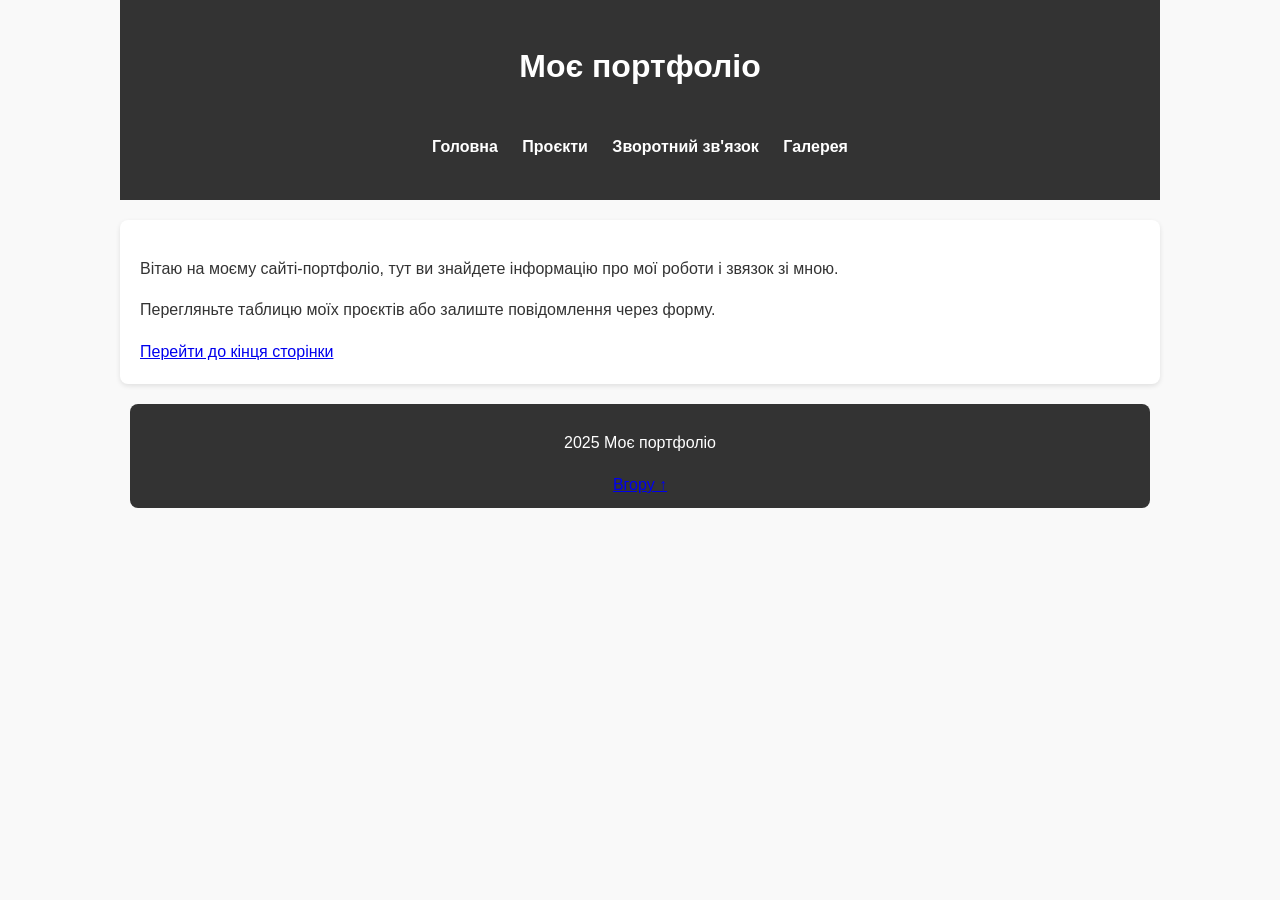
<file: portfolio/index.html>
<!DOCTYPE html>
<html lang="uk">
<head>
  <meta charset="UTF-8">
  <title>Головна – Портфоліо</title>
  <link rel="stylesheet" href="portfolio.css">
</head>
<body>
<header>
  <h1>Моє портфоліо</h1>
  <nav>
    <a href="index.html">Головна</a> 
    <a href="table.html">Проєкти</a> 
    <a href="form.html">Зворотний зв'язок</a> 
    <a href="about.html">Галерея</a>
  </nav>
</header>

<main>
  <a id="top"></a>
  <p>Вітаю на моєму сайті-портфоліо, тут ви знайдете інформацію про мої роботи і звязок зі мною.</p>
  <p>Перегляньте таблицю моїх проєктів або залиште повідомлення через форму.</p>
  <a href="#bottom">Перейти до кінця сторінки</a>
</main>

<footer>
  <a id="bottom"></a>
  <p>2025 Моє портфоліо</p>
  <a href="#top">Вгору ↑</a>
</footer>
</body>
</html>
</file>
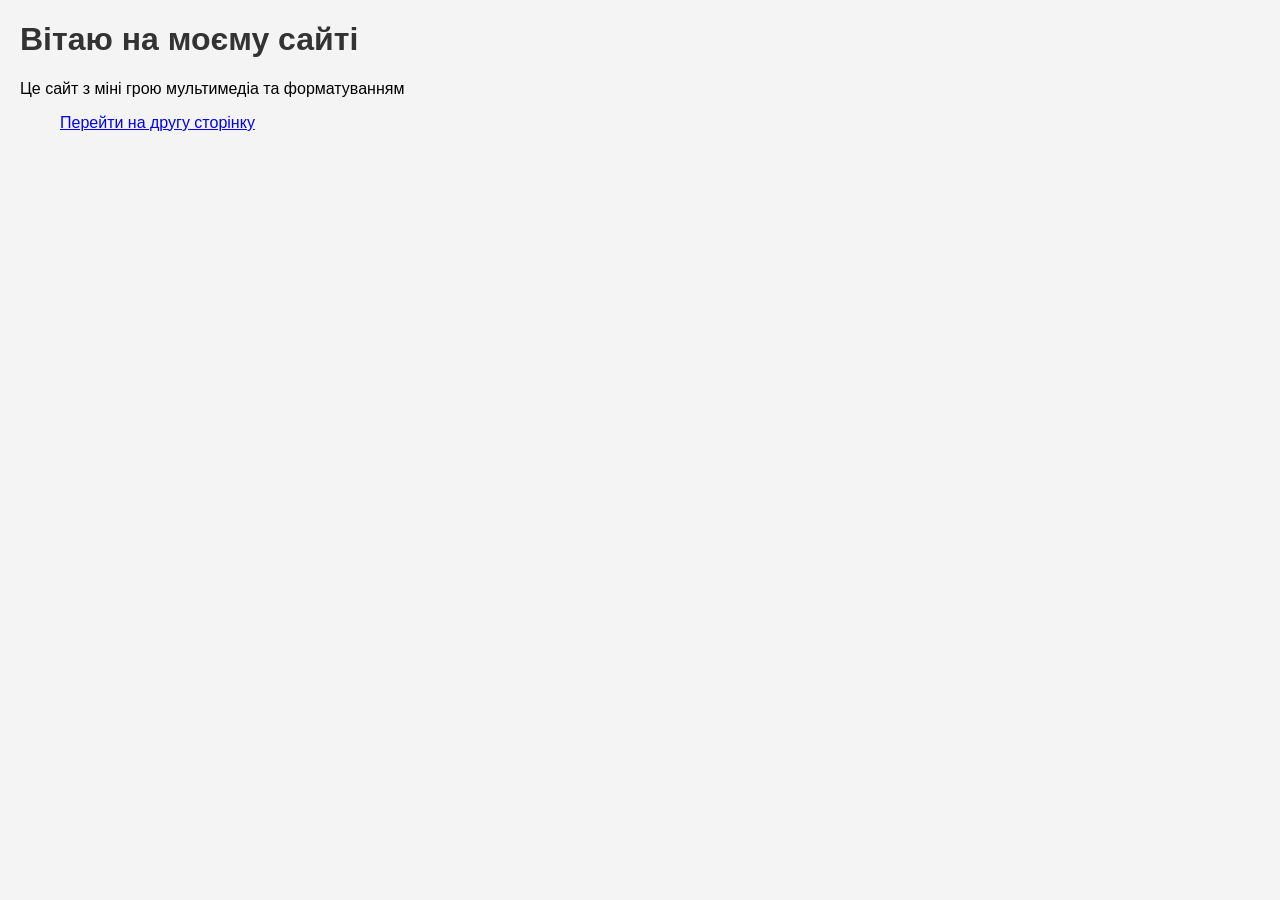
<file: main.html>
<!DOCTYPE html>
<html lang="uk">
<head>
  <meta charset="UTF-8">
  <title>Мій сайт</title>
  <link rel="stylesheet" href="style.css">
</head>
<body>
  <h1>Вітаю на моєму сайті</h1>
  <p>Це сайт з міні грою мультимедіа та форматуванням</p>
  
  <nav>
    <ul>
      <li><a href="format.html">Перейти на другу сторінку</a></li>
    </ul>
  </nav>
</body>
</html>
</file>
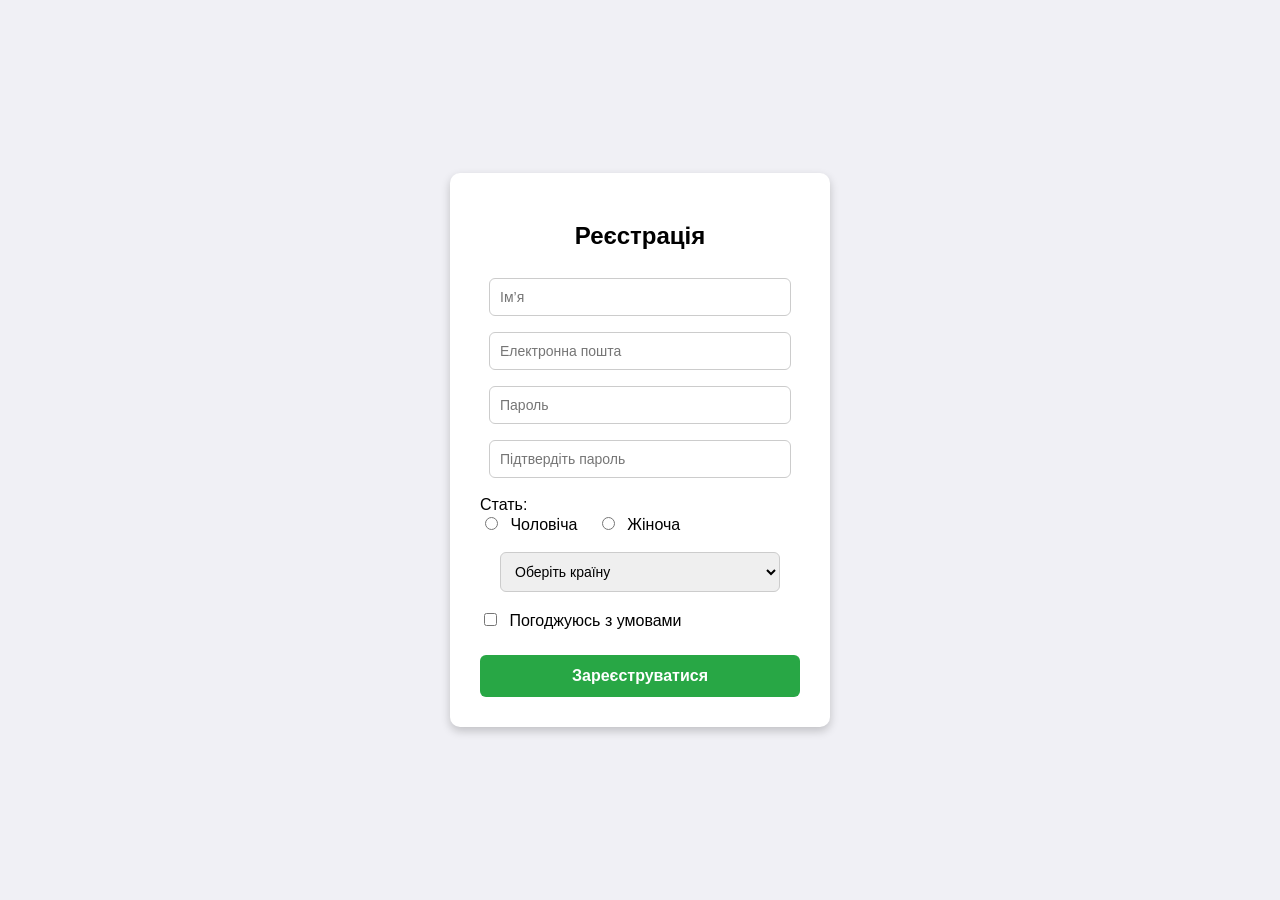
<file: registration.html>
<!DOCTYPE html>
<html lang="uk">
<head>
  <meta charset="UTF-8">
  <title>Реєстрація</title>
  <link rel="stylesheet" href="cssstyle.css">
</head>
<body>
  <div class="form-container">
    <h2>Реєстрація</h2>
    <form>
      <input type="text" placeholder="Ім’я" required><br>
      <input type="email" placeholder="Електронна пошта" required><br>
      <input type="password" placeholder="Пароль" required><br>
      <input type="password" placeholder="Підтвердіть пароль" required><br>
      <div class="gender">
        <span>Стать:</span><br>
        <input type="radio" id="male" name="gender" value="male">
        <label for="male">Чоловіча</label>
        <input type="radio" id="female" name="gender" value="female">
        <label for="female">Жіноча</label>
      </div>
      <select required>
        <option value="">Оберіть країну</option>
        <option value="ua">Україна</option>
        <option value="pl">Австрія</option>
        <option value="de">Німеччина</option>
        <option value="us">США</option>
      </select><br>
      <div class="terms">
        <input type="checkbox" id="agree" required>
        <label for="agree">Погоджуюсь з умовами</label>
      </div>
      <button type="submit">Зареєструватися</button>
    </form>
  </div>
</body>
</html>
</file>
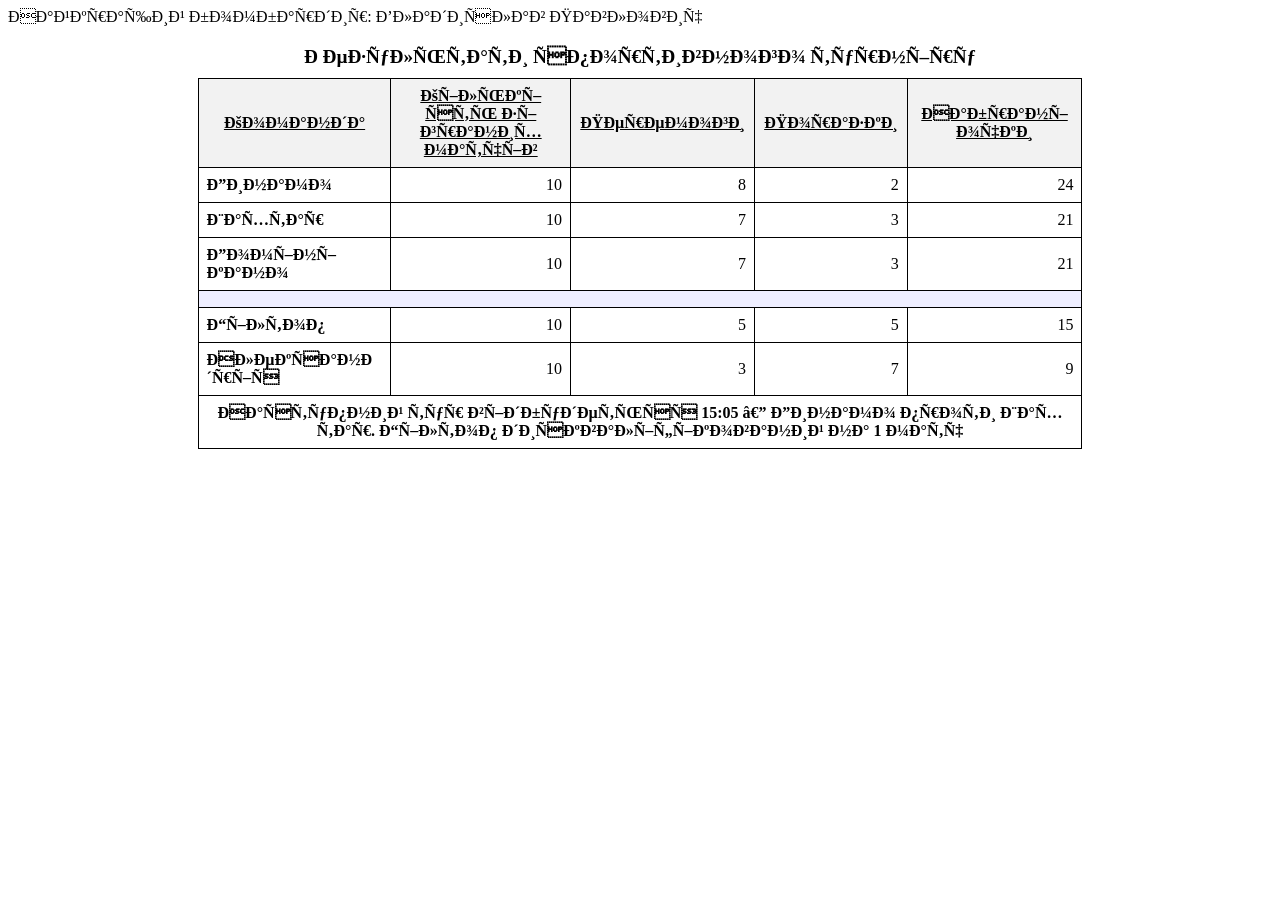
<file: result.html>
<!DOCTYPE html>
<html>
<head>
    <meta charset "UTF-8">
    <title>Результати спортивного турніру</title>
    <style>
    table {
      border-collapse: collapse;
      width: 70%;
      margin: 20px auto;
    }
    th, td {
      border: 1px solid black;
      padding: 8px;
    }
    th {
      text-align: center;
      text-decoration: underline;
      background-color: #f2f2f2;
    }
    td:first-child {
      text-align: left;
      font-weight: bold;
    }
    td {
      text-align: right;
    }
    /* Виділяємо перші три команди */
    .top1 { background-color: #ffd700; } /* золото */
    .top2 { background-color: #c0c0c0; } /* срібло */
    .top3 { background-color: #cd7f32; } /* бронза */
    caption {
      caption-side: top;
      font-weight: bold;
      margin-bottom: 10px;
      font-size: 1.2em;
    }
    .note {
      font-size: 0.9em;
      font-style: italic;
      margin-top: 10px;
      text-align: center;
    }
    </style>
</head>
<body>
  <table>
    <caption>Результати спортивного турніру</caption>
    <thead>
      <tr>
        <th>Команда</th>
        <th>Кількість зіграних матчів</th>
        <th>Перемоги</th>
        <th>Поразки</th>
        <th>Набрані очки</th>
      </tr>
    </thead>
    <tbody>
      <tr class="top-1">
        <td>Динамо</td>
        <td>10</td>
        <td>8</td>
        <td>2</td>
        <td>24</td>
      </tr>
      <tr class="top-2">
        <td>Шахтар</td>
        <td>10</td>
        <td>7</td>
        <td>3</td>
        <td>21</td>
      </tr>
       <tr class="top-3">
        <td>Домінікано</td>
        <td>10</td>
        <td>7</td>
        <td>3</td>
        <td>21</td>
      </tr>
      <tr>
        <td colspan="5" style="text-align:center; background:#eef;"></td>
          Найкращий бомбардир: Владислав Павлович
        </td>
      </tr>
      <tr>
        <td>Гілтоп</td>
        <td>10</td>
        <td>5</td>
        <td>5</td>
        <td>15</td>
      </tr>
      <tr>
        <td>Александрія</td>
        <td>10</td>
        <td>3</td>
        <td>7</td>
        <td>9</td>
      </tr>
    </tbody>
    <tfoot>
      <tr>
        <td colspan="5" style="text-align:center;">
          Наступний тур відбудеться 15:05 — Динамо проти Шахтар. Гілтоп дискваліфікований на 1 матч
        </td>
      </tr>
    </tfoot>
  </table>
</body>
</html>
</file>
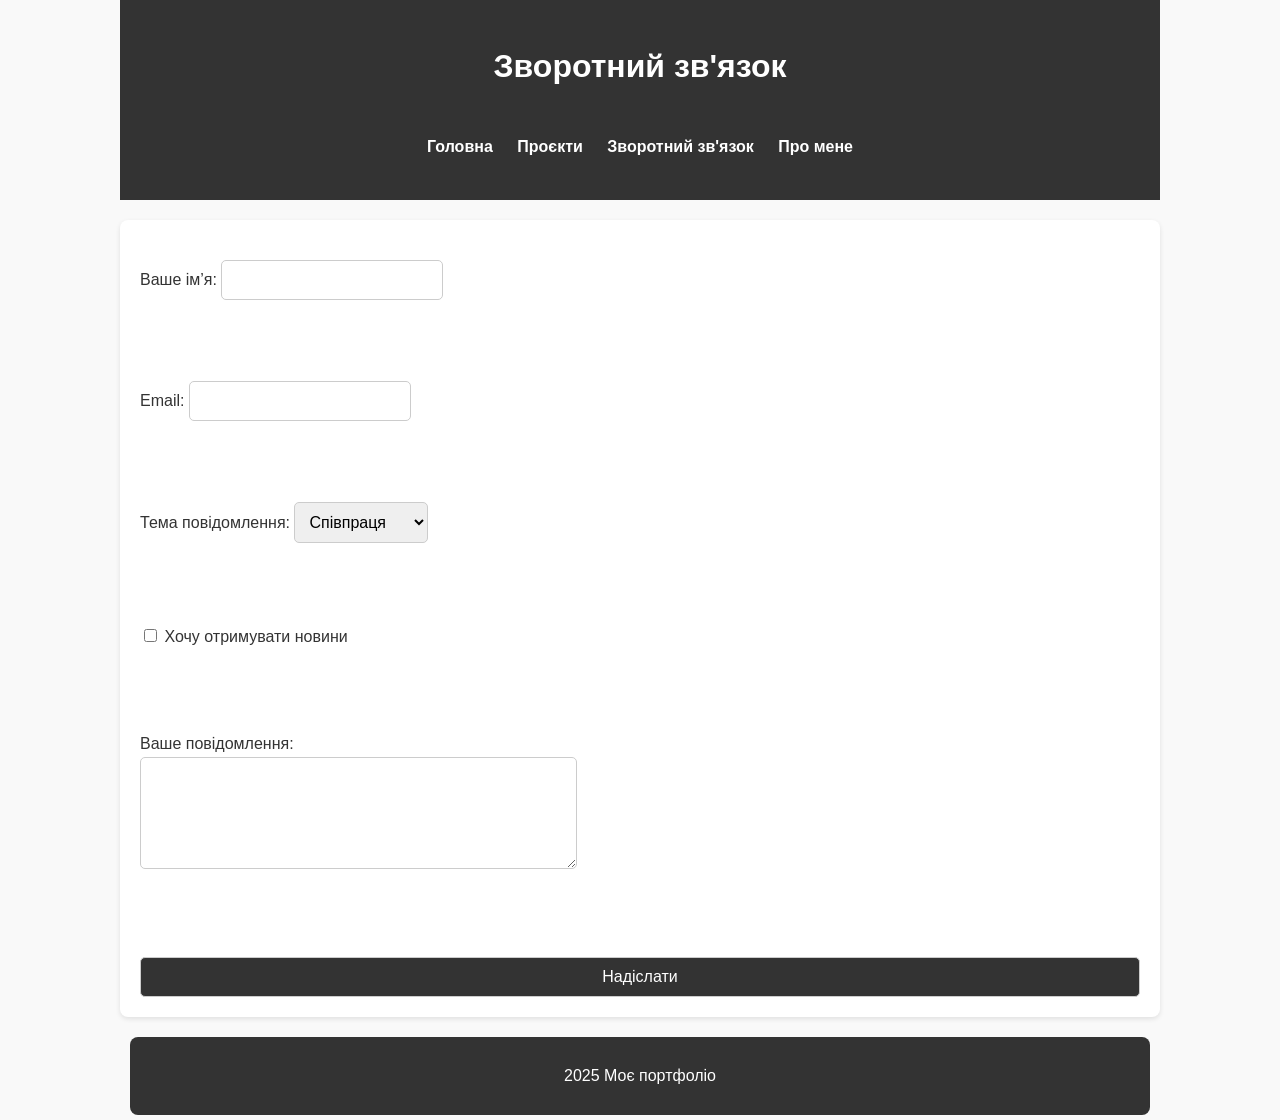
<file: portfolio/form.html>
<!DOCTYPE html>
<html lang="uk">
<head>
  <meta charset="UTF-8">
  <title>Форма – Портфоліо</title>
  <link rel="stylesheet" href="portfolio.css">
</head>
<body>
<header>
  <h1>Зворотний зв'язок</h1>
  <nav>
    <a href="index.html">Головна</a> 
    <a href="table.html">Проєкти</a> 
    <a href="form.html">Зворотний зв'язок</a> 
    <a href="about.html">Про мене</a>
  </nav>
</header>

<main>
  <form>
    <label>Ваше ім’я: <input type="text" required></label><br><br>
    <label>Email: <input type="email" required></label><br><br>
    <label>Тема повідомлення: 
      <select>
        <option>Співпраця</option>
        <option>Замовлення</option>
        <option>Інше</option>
      </select>
    </label><br><br>
    <label><input type="checkbox"> Хочу отримувати новини</label><br><br>
    <label>Ваше повідомлення:<br>
      <textarea rows="5" cols="40"></textarea>
    </label><br><br>
    <button type="submit">Надіслати</button>
  </form>
</main>

<footer>
  <p>2025 Моє портфоліо</p>
</footer>
</body>
</html>
</file>
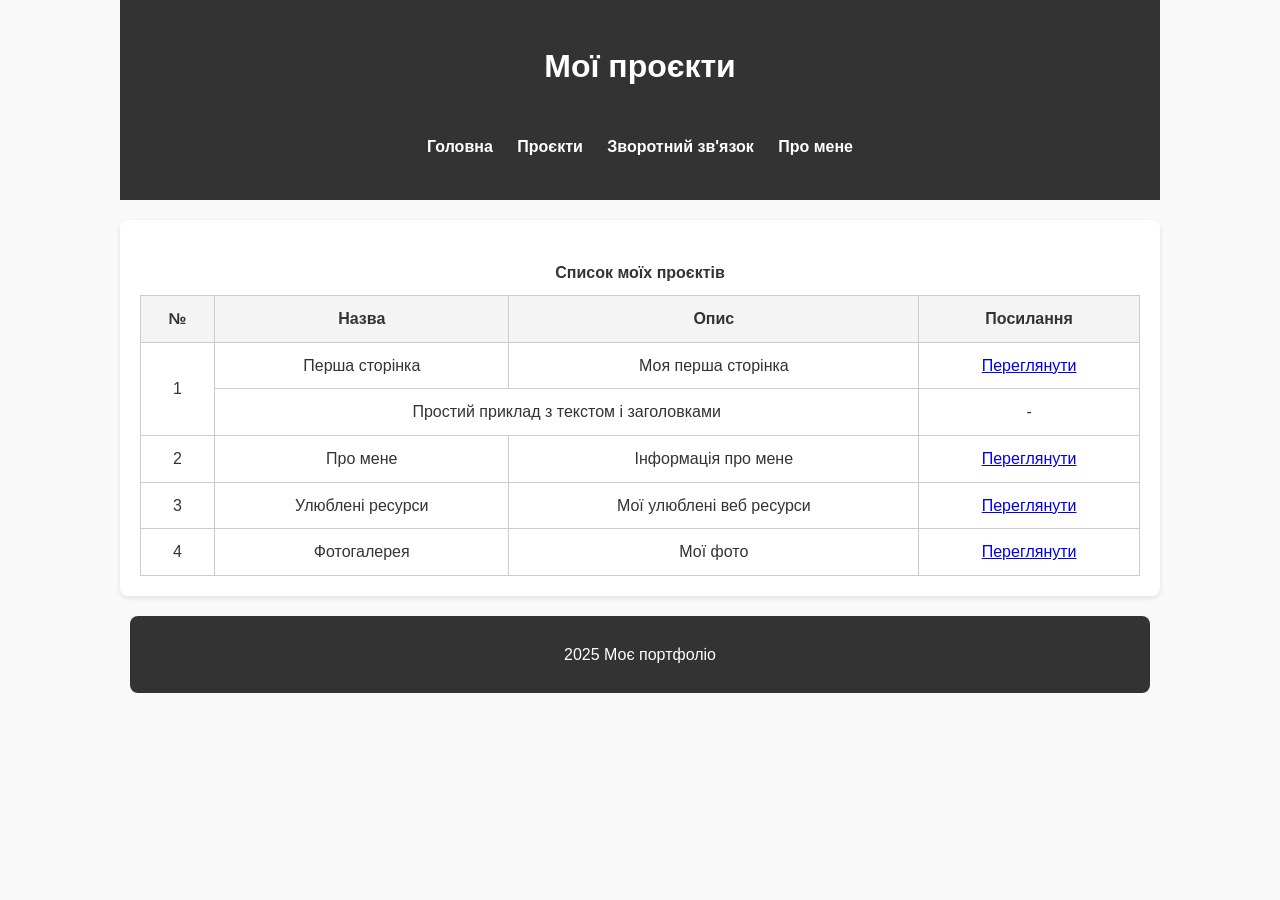
<file: portfolio/table.html>
<!DOCTYPE html>
<html lang="uk">
<head>
  <meta charset="UTF-8">
  <title>Проєкти – Портфоліо</title>
  <link rel="stylesheet" href="portfolio.css">
</head>
<body>
<header>
  <h1>Мої проєкти</h1>
  <nav>
    <a href="index.html">Головна</a> 
    <a href="table.html">Проєкти</a> 
    <a href="form.html">Зворотний зв'язок</a> 
    <a href="about.html">Про мене</a>
  </nav>
</header>

<main>
  <table border="1" cellspacing="0" cellpadding="8">
    <caption>Список моїх проєктів</caption>
    <tr>
      <th>№</th>
      <th>Назва</th>
      <th>Опис</th>
      <th>Посилання</th>
    </tr>
    <tr>
      <td rowspan="2">1</td>
      <td>Перша сторінка</td>
      <td>Моя перша сторінка </td>
      <td><a href="https://github.com/VLADOSMEGA/myfirstpage">Переглянути</a></td>
    </tr>
    <tr>
      <td colspan="2">Простий приклад з текстом і заголовками</td>
      <td>-</td>
    </tr>
    <tr>
      <td>2</td>
      <td>Про мене</td>
      <td>Інформація про мене</td>
      <td><a href="https://github.com/VLADOSMEGA/aboutme">Переглянути</a></td>
    </tr>
    <tr>
      <td>3</td>
      <td>Улюблені ресурси</td>
      <td>Мої улюблені веб ресурси</td>
      <td><a href="https://github.com/VLADOSMEGA/myfavoritewebresources">Переглянути</a></td>
    </tr>
    <tr>
      <td>4</td>
      <td>Фотогалерея</td>
      <td>Мої фото</td>
      <td><a href="https://github.com/VLADOSMEGA/my_photo_gallery">Переглянути</a></td>
    </tr>
  </table>
</main>

<footer>
  <p>2025 Моє портфоліо</p>
</footer>
</body>
</html>
</file>
<file: portfolio/portfolio.css>
body {
  font-family: Arial, sans-serif;
  margin: 0;
  padding: 0;
  line-height: 1.6;
  background-color: #f9f9f9;
  color: #333;
}

header, nav, main, footer {
  padding: 20px;
  margin: 0 auto;
  max-width: 1000px;
}

header {
  background: #333;
  color: #fff;
  text-align: center;
}

nav {
  margin-top: 10px;
}

nav a {
  color: #fff;
  text-decoration: none;
  margin: 0 10px;
  font-weight: bold;
}

nav a:hover {
  text-decoration: underline;
}

main {
  background: #fff;
  padding: 20px;
  margin-top: 20px;
  border-radius: 8px;
  box-shadow: 0 2px 5px rgba(0,0,0,0.1);
}

footer {
  text-align: center;
  margin-top: 20px;
  background: #333;
  color: #fff;
  padding: 10px;
  border-radius: 8px;
}

table {
  width: 100%;
  border-collapse: collapse;
  margin-top: 20px;
}

caption {
  font-weight: bold;
  margin-bottom: 10px;
}

th, td {
  border: 1px solid #ccc;
  padding: 10px;
  text-align: center;
}

th {
  background: #f4f4f4;
}

form {
  display: flex;
  flex-direction: column;
  gap: 15px;
  margin-top: 20px;
}

input, select, textarea, button {
  padding: 10px;
  font-size: 1rem;
  border: 1px solid #ccc;
  border-radius: 5px;
}

button {
  background: #333;
  color: #fff;
  cursor: pointer;
}

button:hover {
  background: #555;
}

.gallery {
  display: flex;
  flex-wrap: wrap;
  gap: 15px;
  justify-content: center;
  margin-top: 20px;
}

.gallery img {
  width: 300px;
  border-radius: 8px;
  box-shadow: 0 2px 8px rgba(0,0,0,0.2);
  transition: transform 0.3s;
}

.gallery img:hover {
  transform: scale(1.05);
}
</file>
<file: style.css>
body {
  font-family: Arial, sans-serif;
  margin: 20px;
  background: #f4f4f4;
}

h1, h2, h3 {
  color: #333;
}

table {
  border-collapse: collapse;
  margin-top: 10px;
}

table, th, td {
  border: 1px solid black;
  padding: 8px;
}

nav ul {
  list-style: none;
}

nav li {
  margin: 5px 0;
}
</file>
<file: cssstyle.css>
body {
  font-family: Arial, sans-serif;
  background-color: #f0f0f5;
  display: flex;
  justify-content: center;
  align-items: center;
  height: 100vh;
  margin: 0;
}
.form-container {
  background-color: #fff;
  padding: 30px;
  border-radius: 10px;
  box-shadow: 0 4px 10px rgba(0,0,0,0.2);
  text-align: center;
  width: 320px;
}
.form-container h2 {
  font-size: 24px;
  font-weight: bold;
  margin-bottom: 20px;
}
.form-container input[type="text"],
.form-container input[type="email"],
.form-container input[type="password"],
.form-container select {
  width: 280px;
  padding: 10px;
  margin: 8px 0;
  border: 1px solid #ccc;
  border-radius: 6px;
  font-size: 14px;
  transition: border-color 0.3s;
}
.form-container input[type="text"]:hover,
.form-container input[type="email"]:hover,
.form-container input[type="password"]:hover,
.form-container select:hover {
  border-color: #0066cc;
}
.gender, .terms {
  text-align: left;
  margin: 10px 0;
}
.gender label,
.terms label {
  margin-left: 5px;
  margin-right: 15px;
}
.form-container button {
  width: 100%;
  padding: 12px;
  background-color: #28a745;
  color: #fff;
  font-weight: bold;
  border: none;
  border-radius: 6px;
  cursor: pointer;
  transition: background-color 0.3s;
  font-size: 16px;
  margin-top: 15px;
}
.form-container button:hover {
  background-color: #218838;
}
</file>
